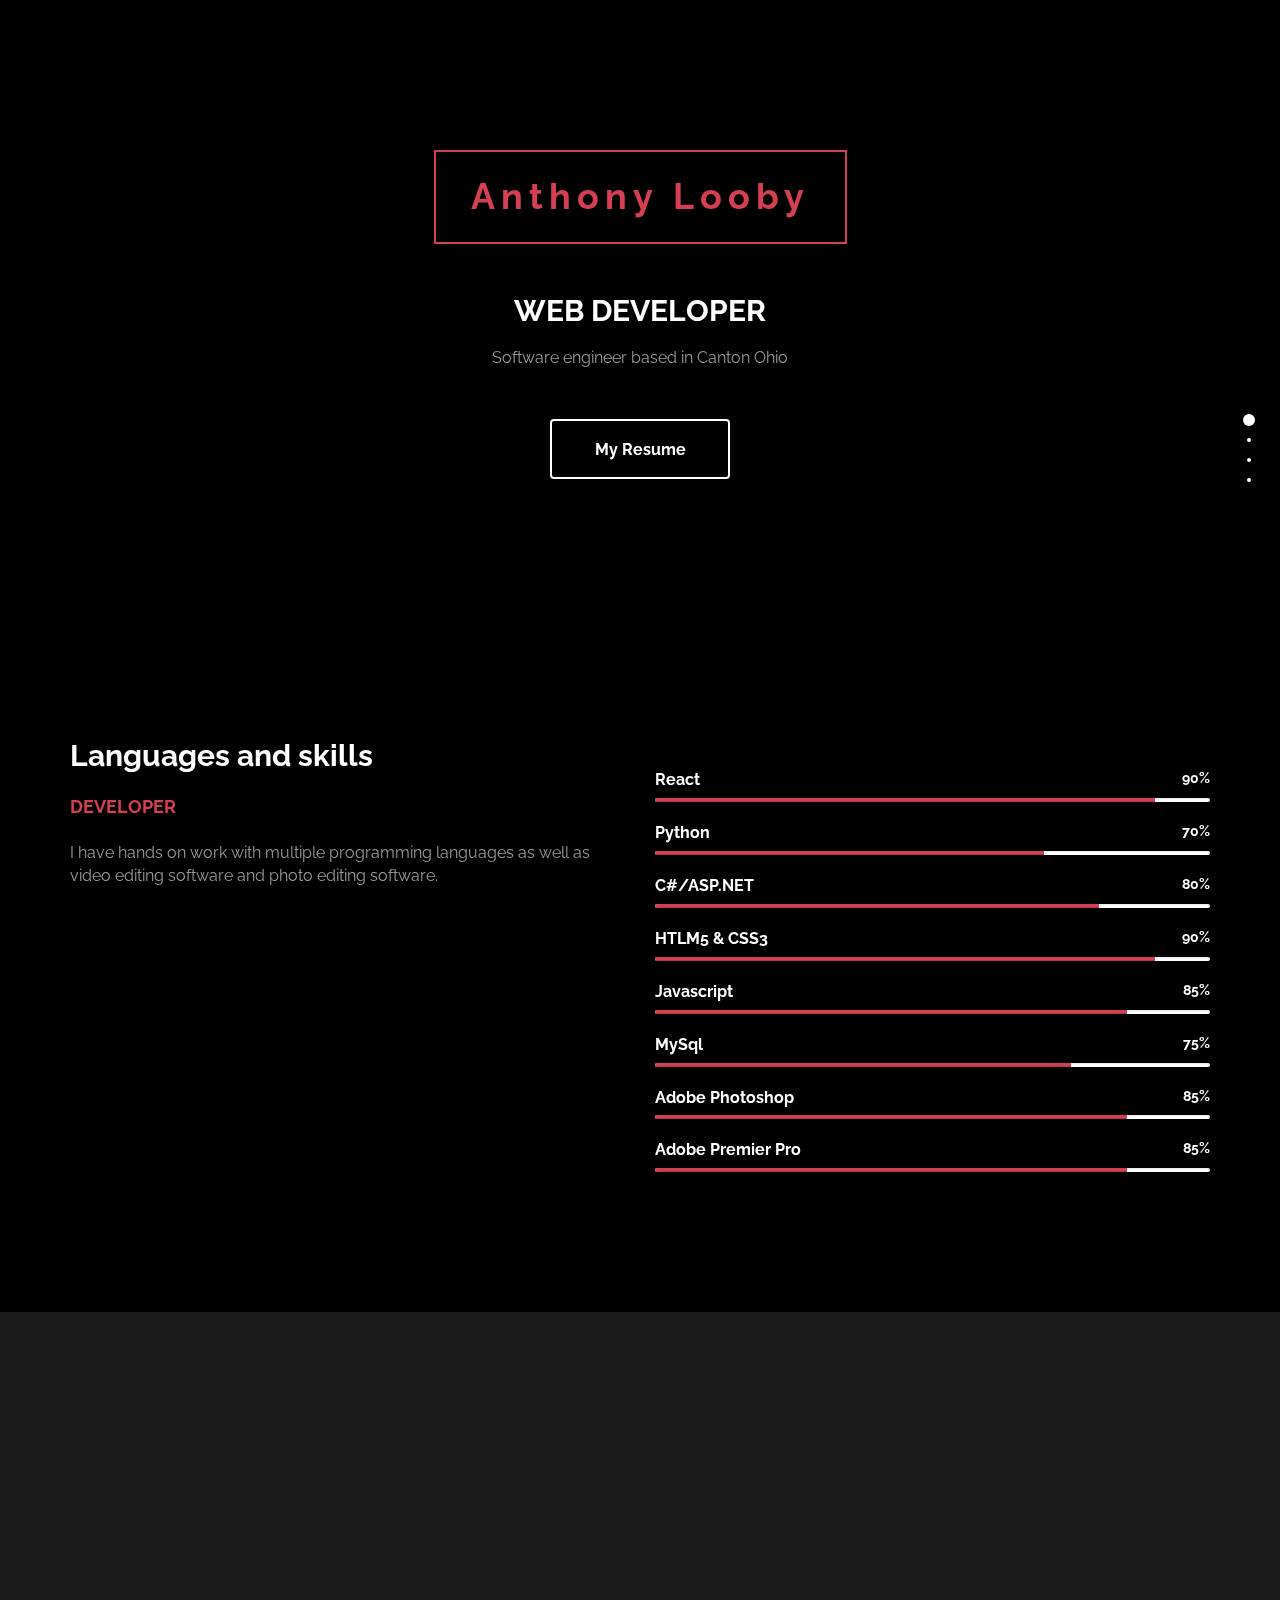
<file: docs/index.html>
<!DOCTYPE html>
<html lang="en">
	<head>
		<meta charset="utf-8">

		<title>Anthony Looby</title>
		<meta name="keywords" content="">
		<meta name="description" content="">
        <meta name="author" content="templatemo">
        
		<meta http-equiv="X-UA-Compatible" content="IE=Edge">
		<meta http-equiv="Content-Type" content="text/html; charset=UTF-8" />
		<meta name="viewport" content="width=device-width, initial-scale=1">

		<!-- animate -->
		<link rel="stylesheet" href="css/animate.min.css">
		<!-- bootstrap -->
		<link rel="stylesheet" href="css/bootstrap.min.css">
		<!-- font-awesome -->
		<link rel="stylesheet" href="css/font-awesome.min.css">
		<!-- google font -->
		<link href='http://fonts.googleapis.com/css?family=Raleway:400,300,700,800' rel='stylesheet' type='text/css'>
		<!-- fullpage -->
		<link rel="stylesheet" href="css/jquery.fullPage.css">
		<!-- custom -->
		<link rel="stylesheet" href="css/templatemo-style.css">

	</head>
	<body>

	<div id="fullpage">

		<!-- start home -->
		<div id="home" class="section">
			<div class="container">
				<div class="row">
					<div class="col-md-2"></div>
					<div class="col-md-8 wow fadeIn" data-wow-delay="0.9s">
						<h1>Anthony Looby</h1>
						<h2>WEB DEVELOPER</h2>
						<p>Software engineer based in Canton Ohio</p>
						<a href="images/anthony_looby_resume.pdf" class="btn btn-default smoothScroll wow fadeInUp" data-wow-delay="1s">My Resume</a>
					</div>
					<div class="col-md-2"></div>
				</div>
			</div>
		</div>
		<!-- end home -->


		<!-- start about -->
		<div id="about" class="section">
			<div class="container">
				<div class="row">
					<div class="col-md-6 col-xs-11 wow fadeInLeft" data-wow-delay="0.9s">
						<h2>Languages and skills</h2>
						<h4>DEVELOPER</h4>
						<p>I have hands on work with multiple programming languages as well as video editing software and photo editing software.</p>
					</div>
					<div class="col-md-6 col-xs-11 wow fadeInRight" data-wow-delay="0.9s">
						<span class="text-top">React <small>90%</small></span>
							<div class="progress">
								<div class="progress-bar progress-bar-danger" role="progressbar" aria-valuenow="60" aria-valuemin="0" aria-valuemax="100" style="width: 90%;"></div>
							</div>
						<span>Python <small>70%</small></span>
							<div class="progress">
								<div class="progress-bar progress-bar-danger" role="progressbar" aria-valuenow="70" aria-valuemin="0" aria-valuemax="100" style="width: 70%;"></div>
							</div>
						<span>C#/ASP.NET <small>80%</small></span>
							<div class="progress">
								<div class="progress-bar progress-bar-danger" role="progressbar" aria-valuenow="80" aria-valuemin="0" aria-valuemax="100" style="width: 80%;"></div>
							</div>
						<span>HTLM5 &AMP; CSS3 <small>90%</small></span>
							<div class="progress">
								<div class="progress-bar progress-bar-danger" role="progressbar" aria-valuenow="60" aria-valuemin="0" aria-valuemax="100" style="width: 90%;"></div>
							</div>
						<span>Javascript<small>85%</small></span>
							<div class="progress">
								<div class="progress-bar progress-bar-danger" role="progressbar" aria-valuenow="85" aria-valuemin="0" aria-valuemax="100" style="width: 85%;"></div>
							</div>
						<span>MySql<small>75%</small></span>
							<div class="progress">
								<div class="progress-bar progress-bar-danger" role="progressbar" aria-valuenow="75" aria-valuemin="0" aria-valuemax="100" style="width: 75%;"></div>
							</div>		
						<span>Adobe Photoshop<small>85%</small></span>
							<div class="progress">
								<div class="progress-bar progress-bar-danger" role="progressbar" aria-valuenow="60" aria-valuemin="0" aria-valuemax="100" style="width: 85%;"></div>
							</div>
						<span>Adobe Premier Pro<small>85%</small></span>
							<div class="progress">
								<div class="progress-bar progress-bar-danger" role="progressbar" aria-valuenow="85" aria-valuemin="0" aria-valuemax="100" style="width: 85%;"></div>
							</div>
					</div>
				</div>
			</div>
		</div>
		<!-- end about -->

		<!-- start portfolio -->
		<div id="portfolio" class="section">
		<div class="container">
			<div class="row">
				<div class="col-md-12">
					<h2 class="wow bounce">PORTFOLIO</h2>
				</div>
				<div class="col-md-4 col-xs-6 wow fadeIn" data-wow-delay="0.6s">
					<div class="portfolio-thumb">
						<img src="images/calorie.gif" class="img-responsive" alt="portfolio img">
						<h4><a href="https://github.com/Anthonylooby1/Calorie-Calculator" style="color: #D43F52;">Micronutrient Calculator</a></h4>
						<p>Calculates your micronutrient intake based on height, age, weight, gender, and lifestyle.</p>
					</div>
				</div>
				<div class="col-md-4 col-xs-6 wow fadeIn" data-wow-delay="0.6s">
					<div class="portfolio-thumb">
						<img src="images/slash.gif" class="img-responsive" alt="portfolio img">
						<h4><a href="https://github.com/LJR41/SlashBud" style="color: #D43F52;">SlashBud</a></h4>
						<p>Explore games on sale and create lists of your favorite games and characters.</p>
					</div>
				</div>
				<div class="col-md-4 col-xs-6 wow fadeIn" data-wow-delay="0.6s">
					<div class="portfolio-thumb">
						<img src="images/vend.gif" class="img-responsive" alt="portfolio img">
						<h4><a href="https://github.com/Anthonylooby1/LoginReg" style="color: #D43F52;">Vending Machine Interface</a></h4>
						<p>Admins can create products and users.</p>
						<p>Users can select products they need.</p>
					</div>
				</div>
			</div>
		</div>
	</div>
	<!-- end portfolio -->

		<!-- start contact -->
		<div id="contact" class="section">
			<div class="container">
				<div class="row">
					<div class="col-lg-5 col-lg-offset-1 col-md-6 wow fadeInUp" data-wow-delay="0.6s">
						<address>
							<p class="contact-title">CONTACT ME</p>
							<p><i class="fa fa-envelope-o"></i> anthonylooby1atgmail.com</p>
							<p><i class="fa fa-map-marker"></i>Canton, OH</p>
						</address>
					</div>
					<div class="col-lg-6 col-md-6 col-xs-10 wow fadeInUp" data-wow-delay="0.6s">
						<form role="form" method="post" action="https://formsubmit.co/anthonylooby1@gmail.com">
							<input name="input" type="text" class="form-control" id="name" placeholder="Your Name">
							<input name="email" type="email" class="form-control" id="email" placeholder="Your Email">
							<textarea name="textarea" rows="5" class="form-control" id="message" placeholder="Your Message"></textarea>
							<input name="send" type="submit" class="form-control" id="send" value="SEND ME">
						</form>
					</div>
					<div class="col-md-1 col-sm-1"></div>
				</div>
			</div>
		</div>
		<!-- end contact -->

		<!-- start footer -->
		<footer>
			<div class="container">
				<div class="row">
					<div class="col-md-12 wow fadeIn" data-wow-delay="0.9s">
						<hr>
						<ul class="social-icon">
							<li><a href="https://www.instagram.com/ihateanthonylooby/" class="fa fa-instagram"></a></li>
							<li><a href="https://github.com/Anthonylooby1" class="fa fa-github"></a></li>
							<li><a href="https://www.linkedin.com/in/anthony-looby-949a5127a/" class="fa fa-linkedin"></a></li>
						</ul>
					</div>
				</div>
			</div>
		</footer>
		<!-- end footer -->

	</div>

		<!-- jQuery -->
		<script src="js/jquery.js"></script>
		<!-- bootstrap -->
		<script src="js/bootstrap.min.js"></script>
		<!-- fullpage -->
		<script src="js/jquery.fullPage.js"></script>
		<!-- smoothScroll -->
		<script src="js/smoothscroll.js"></script>
		<!-- wow -->
		<script src="js/wow.min.js"></script>
		<!-- text rotater -->
		<script src="js/jquery.simple-text-rotator.js"></script>
		<!-- custom -->
		<script src="js/custom.js"></script>

	</body>
</html>
</file>
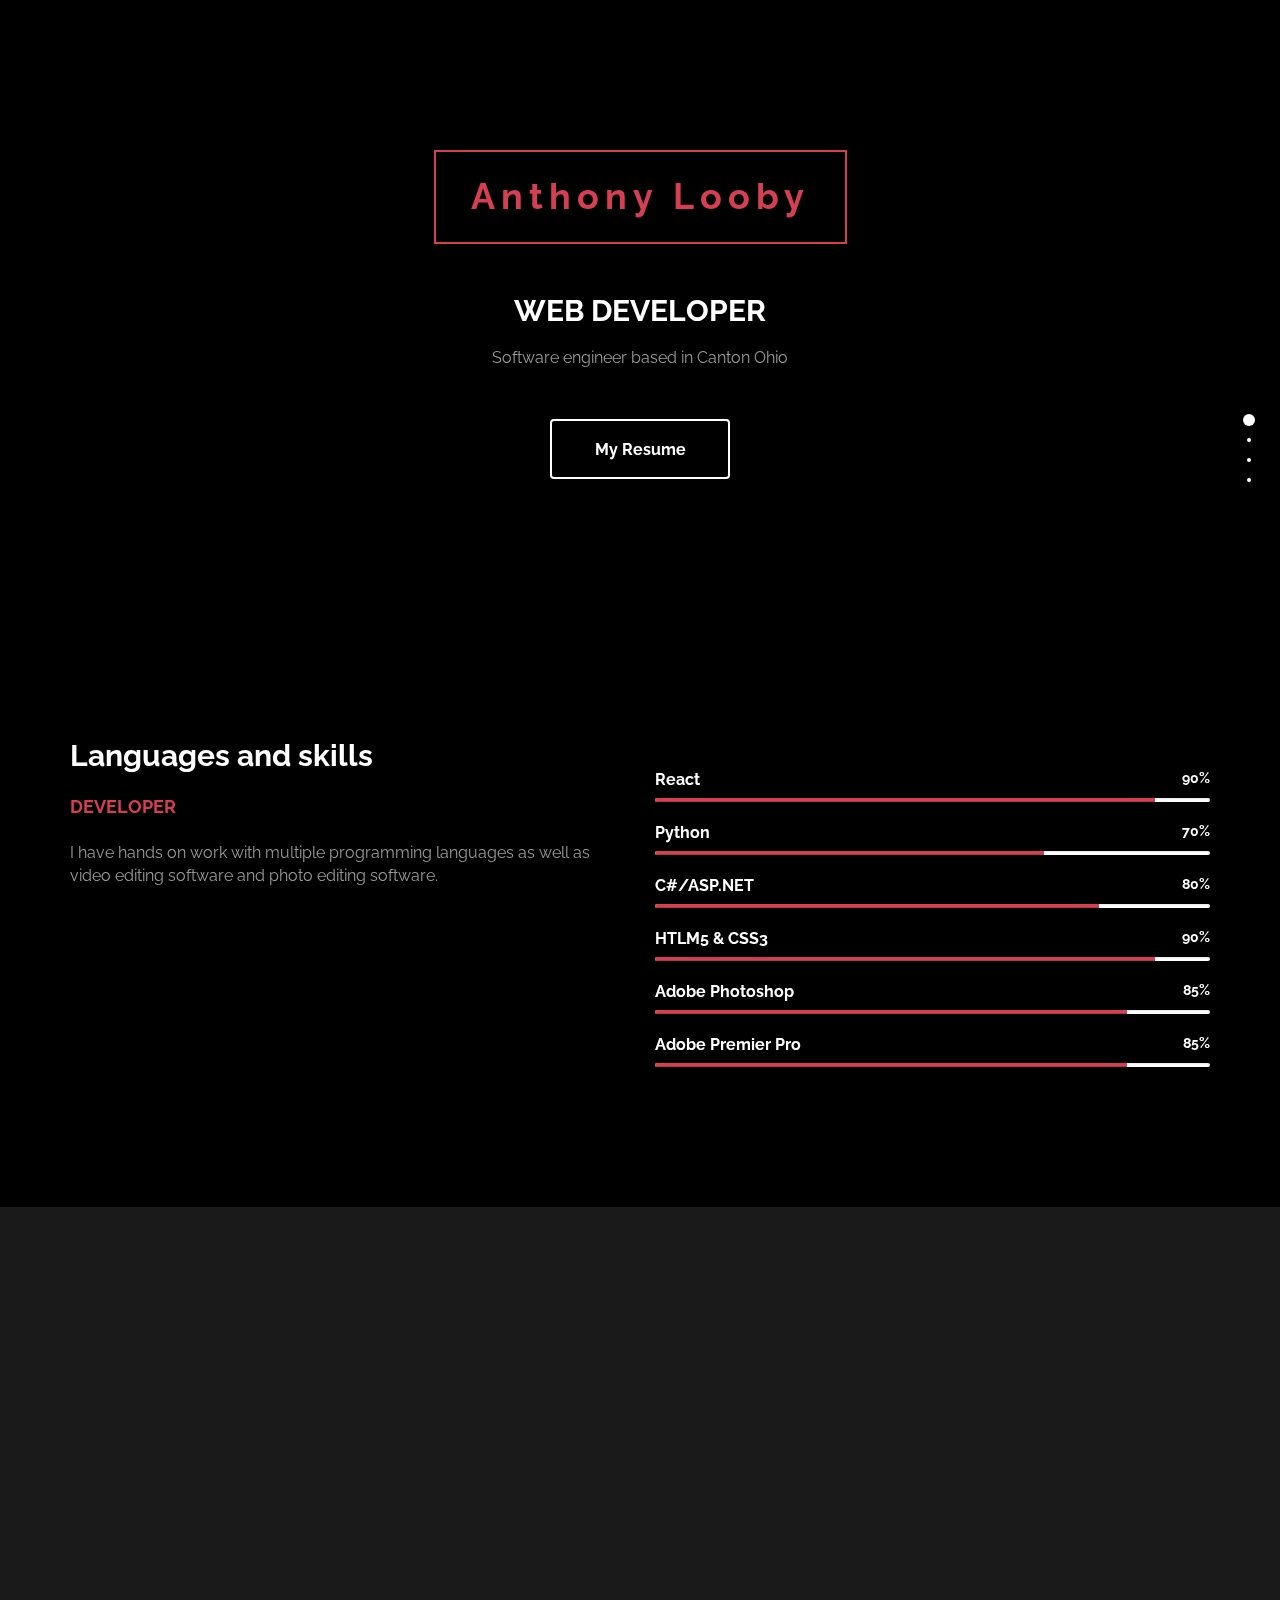
<file: personal_portfolio/index.html>
<!DOCTYPE html>
<html lang="en">
	<head>
		<meta charset="utf-8">

		<title>Anthony Looby</title>
		<meta name="keywords" content="">
		<meta name="description" content="">
        <meta name="author" content="templatemo">
        
		<meta http-equiv="X-UA-Compatible" content="IE=Edge">
		<meta http-equiv="Content-Type" content="text/html; charset=UTF-8" />
		<meta name="viewport" content="width=device-width, initial-scale=1">

		<!-- animate -->
		<link rel="stylesheet" href="css/animate.min.css">
		<!-- bootstrap -->
		<link rel="stylesheet" href="css/bootstrap.min.css">
		<!-- font-awesome -->
		<link rel="stylesheet" href="css/font-awesome.min.css">
		<!-- google font -->
		<link href='http://fonts.googleapis.com/css?family=Raleway:400,300,700,800' rel='stylesheet' type='text/css'>
		<!-- fullpage -->
		<link rel="stylesheet" href="css/jquery.fullPage.css">
		<!-- custom -->
		<link rel="stylesheet" href="css/templatemo-style.css">

	</head>
	<body>

	<div id="fullpage">

		<!-- start home -->
		<div id="home" class="section">
			<div class="container">
				<div class="row">
					<div class="col-md-2"></div>
					<div class="col-md-8 wow fadeIn" data-wow-delay="0.9s">
						<h1>Anthony Looby</h1>
						<h2>WEB DEVELOPER</h2>
						<p>Software engineer based in Canton Ohio</p>
						<a href="images/anthony_looby_resume.pdf" class="btn btn-default smoothScroll wow fadeInUp" data-wow-delay="1s">My Resume</a>
					</div>
					<div class="col-md-2"></div>
				</div>
			</div>
		</div>
		<!-- end home -->


		<!-- start about -->
		<div id="about" class="section">
			<div class="container">
				<div class="row">
					<div class="col-md-6 col-xs-11 wow fadeInLeft" data-wow-delay="0.9s">
						<h2>Languages and skills</h2>
						<h4>DEVELOPER</h4>
						<p>I have hands on work with multiple programming languages as well as video editing software and photo editing software.</p>
					</div>
					<div class="col-md-6 col-xs-11 wow fadeInRight" data-wow-delay="0.9s">
						<span class="text-top">React <small>90%</small></span>
							<div class="progress">
								<div class="progress-bar progress-bar-danger" role="progressbar" aria-valuenow="60" aria-valuemin="0" aria-valuemax="100" style="width: 90%;"></div>
							</div>
						<span>Python <small>70%</small></span>
							<div class="progress">
								<div class="progress-bar progress-bar-danger" role="progressbar" aria-valuenow="70" aria-valuemin="0" aria-valuemax="100" style="width: 70%;"></div>
							</div>
						<span>C#/ASP.NET <small>80%</small></span>
							<div class="progress">
								<div class="progress-bar progress-bar-danger" role="progressbar" aria-valuenow="80" aria-valuemin="0" aria-valuemax="100" style="width: 80%;"></div>
							</div>
						<span>HTLM5 &AMP; CSS3 <small>90%</small></span>
							<div class="progress">
								<div class="progress-bar progress-bar-danger" role="progressbar" aria-valuenow="60" aria-valuemin="0" aria-valuemax="100" style="width: 90%;"></div>
							</div>
						<span>Adobe Photoshop<small>85%</small></span>
							<div class="progress">
								<div class="progress-bar progress-bar-danger" role="progressbar" aria-valuenow="60" aria-valuemin="0" aria-valuemax="100" style="width: 85%;"></div>
							</div>
						<span>Adobe Premier Pro<small>85%</small></span>
							<div class="progress">
								<div class="progress-bar progress-bar-danger" role="progressbar" aria-valuenow="85" aria-valuemin="0" aria-valuemax="100" style="width: 85%;"></div>
							</div>
					</div>
				</div>
			</div>
		</div>
		<!-- end about -->

		<!-- start portfolio -->
		<div id="portfolio" class="section">
		<div class="container">
			<div class="row">
				<div class="col-md-12">
					<h2 class="wow bounce">PORTFOLIO</h2>
				</div>
				<div class="col-md-4 col-xs-6 wow fadeIn" data-wow-delay="0.6s">
					<div class="portfolio-thumb">
						<img src="images/calorie.gif" class="img-responsive" alt="portfolio img">
						<h4>Micronutrient Calculator</h4>
						<p>Calculates your micronutrient intake based on height, age, weight, gender, and lifestyle.</p>
					</div>
				</div>
				<div class="col-md-4 col-xs-6 wow fadeIn" data-wow-delay="0.6s">
					<div class="portfolio-thumb">
						<img src="images/slash.gif" class="img-responsive" alt="portfolio img">
						<h4>SlashBud</h4>
						<p>Explore games on sale and create lists of your favorite games and characters.</p>
					</div>
				</div>
				<div class="col-md-4 col-xs-6 wow fadeIn" data-wow-delay="0.6s">
					<div class="portfolio-thumb">
						<img src="images/vend.gif" class="img-responsive" alt="portfolio img">
						<h4>Vending Machine Interface</h4>
						<p>Admins can create products and users.</p>
						<p>Users can select products they need.</p>
					</div>
				</div>
			</div>
		</div>
	</div>
	<!-- end portfolio -->

		<!-- start contact -->
		<div id="contact" class="section">
			<div class="container">
				<div class="row">
					<div class="col-lg-5 col-lg-offset-1 col-md-6 wow fadeInUp" data-wow-delay="0.6s">
						<address>
							<p class="contact-title">CONTACT ME</p>
							<p><i class="fa fa-phone"></i> 330-915-0572</p>
							<p><i class="fa fa-envelope-o"></i> anthonylooby1@gmail.com</p>
							<p><i class="fa fa-map-marker"></i>Canton, OH</p>
						</address>
					</div>
					<div class="col-lg-6 col-md-6 col-xs-10 wow fadeInUp" data-wow-delay="0.6s">
						<form role="form" method="post" action="https://formsubmit.co/anthonylooby1@gmail.com">
							<input name="input" type="text" class="form-control" id="name" placeholder="Your Name">
							<input name="email" type="email" class="form-control" id="email" placeholder="Your Email">
							<textarea name="textarea" rows="5" class="form-control" id="message" placeholder="Your Message"></textarea>
							<input name="send" type="submit" class="form-control" id="send" value="SEND ME">
						</form>
					</div>
					<div class="col-md-1 col-sm-1"></div>
				</div>
			</div>
		</div>
		<!-- end contact -->

		<!-- start footer -->
		<footer>
			<div class="container">
				<div class="row">
					<div class="col-md-12 wow fadeIn" data-wow-delay="0.9s">
						<hr>
						<ul class="social-icon">
							<li><a href="https://www.instagram.com/ihateanthonylooby/" class="fa fa-instagram"></a></li>
							<li><a href="https://github.com/Anthonylooby1" class="fa fa-github"></a></li>
							<li><a href="https://www.linkedin.com/in/anthony-looby-949a5127a/" class="fa fa-linkedin"></a></li>
						</ul>
					</div>
				</div>
			</div>
		</footer>
		<!-- end footer -->

	</div>

		<!-- jQuery -->
		<script src="js/jquery.js"></script>
		<!-- bootstrap -->
		<script src="js/bootstrap.min.js"></script>
		<!-- fullpage -->
		<script src="js/jquery.fullPage.js"></script>
		<!-- smoothScroll -->
		<script src="js/smoothscroll.js"></script>
		<!-- wow -->
		<script src="js/wow.min.js"></script>
		<!-- text rotater -->
		<script src="js/jquery.simple-text-rotator.js"></script>
		<!-- custom -->
		<script src="js/custom.js"></script>

	</body>
</html>
</file>
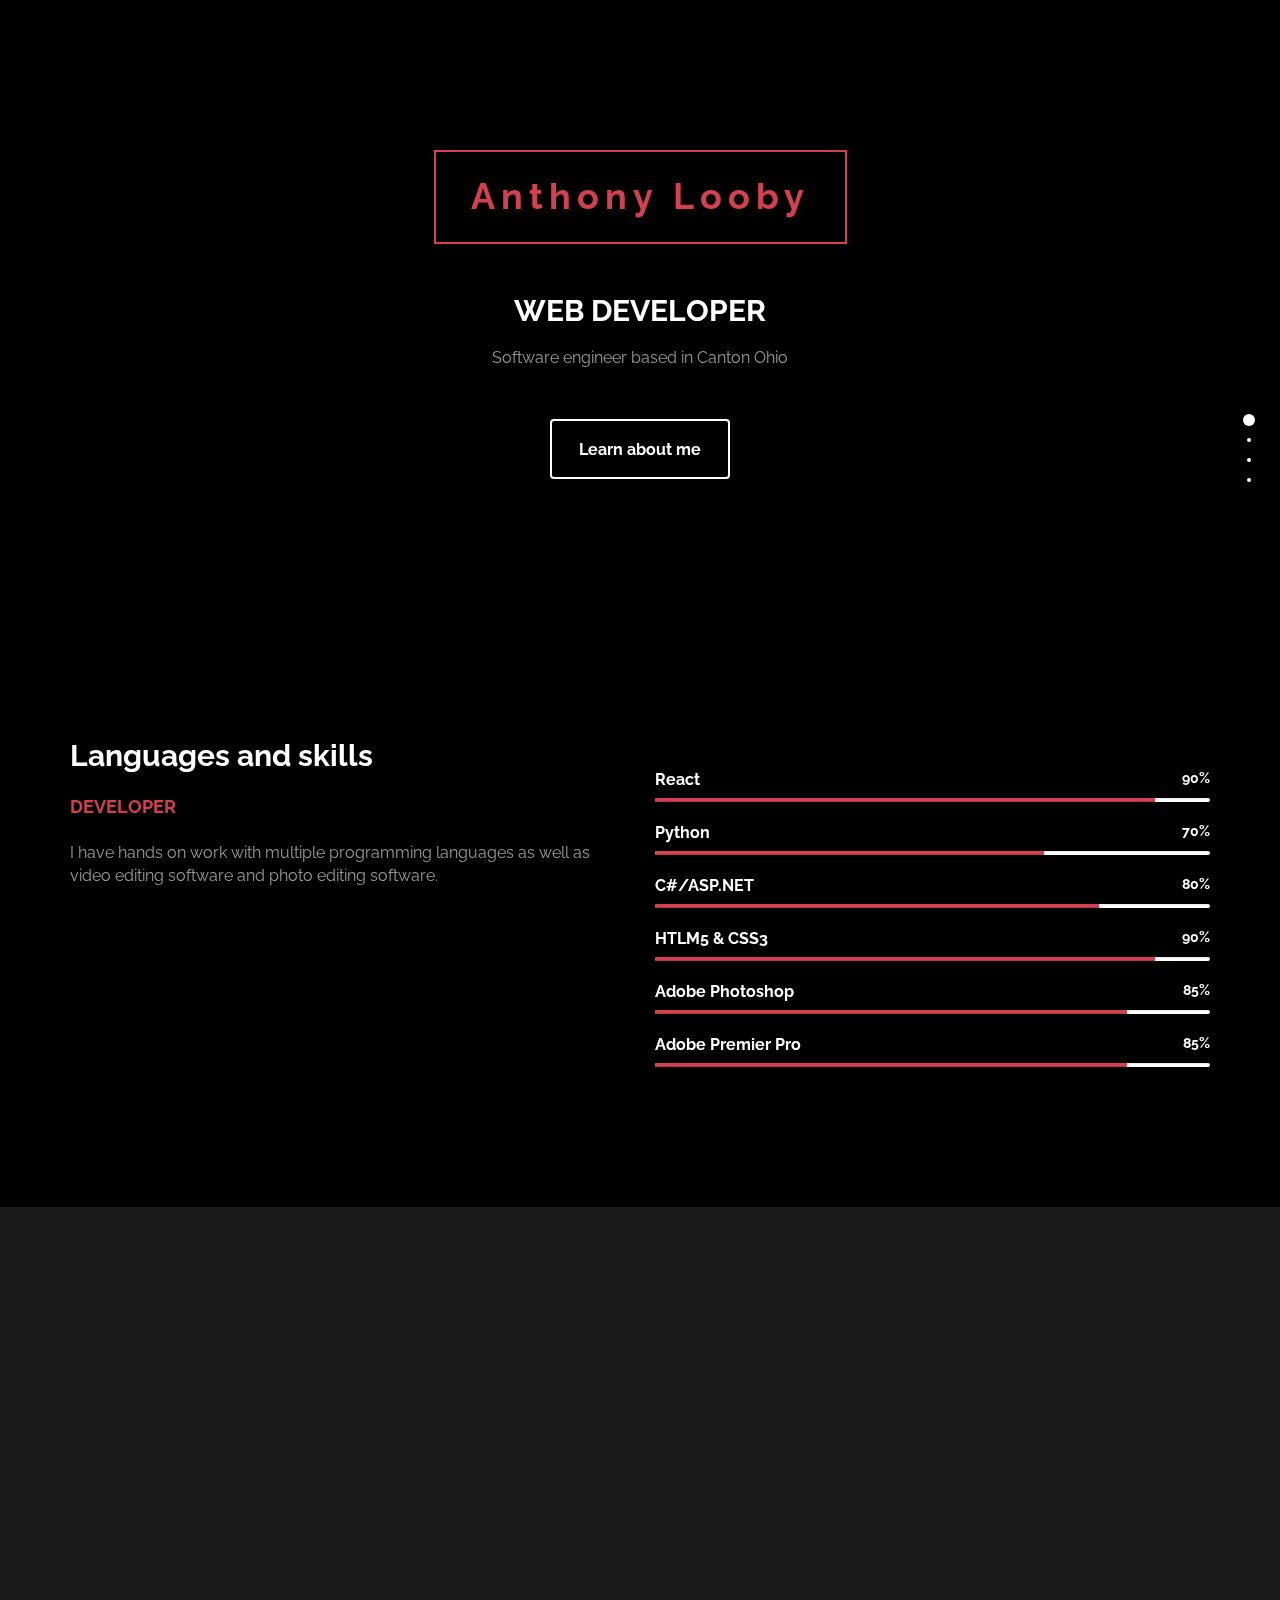
<file: templatemo_458_lavish/index.html>
<!DOCTYPE html>
<html lang="en">
	<head>
		<meta charset="utf-8">

		<title>Anthony Looby</title>
		<meta name="keywords" content="">
		<meta name="description" content="">
        <meta name="author" content="templatemo">
        
		<meta http-equiv="X-UA-Compatible" content="IE=Edge">
		<meta http-equiv="Content-Type" content="text/html; charset=UTF-8" />
		<meta name="viewport" content="width=device-width, initial-scale=1">

		<!-- animate -->
		<link rel="stylesheet" href="css/animate.min.css">
		<!-- bootstrap -->
		<link rel="stylesheet" href="css/bootstrap.min.css">
		<!-- font-awesome -->
		<link rel="stylesheet" href="css/font-awesome.min.css">
		<!-- google font -->
		<link href='http://fonts.googleapis.com/css?family=Raleway:400,300,700,800' rel='stylesheet' type='text/css'>
		<!-- fullpage -->
		<link rel="stylesheet" href="css/jquery.fullPage.css">
		<!-- custom -->
		<link rel="stylesheet" href="css/templatemo-style.css">

	</head>
	<body>

	<div id="fullpage">

		<!-- start home -->
		<div id="home" class="section">
			<div class="container">
				<div class="row">
					<div class="col-md-2"></div>
					<div class="col-md-8 wow fadeIn" data-wow-delay="0.9s">
						<h1>Anthony Looby</h1>
						<h2>WEB DEVELOPER</h2>
						<p>Software engineer based in Canton Ohio</p>
						<a href="#portfolio" class="btn btn-default smoothScroll wow fadeInUp" data-wow-delay="1s">Learn about me</a>
					</div>
					<div class="col-md-2"></div>
				</div>
			</div>
		</div>
		<!-- end home -->


		<!-- start about -->
		<div id="about" class="section">
			<div class="container">
				<div class="row">
					<div class="col-md-6 col-xs-11 wow fadeInLeft" data-wow-delay="0.9s">
						<h2>Languages and skills</h2>
						<h4>DEVELOPER</h4>
						<p>I have hands on work with multiple programming languages as well as video editing software and photo editing software.</p>
					</div>
					<div class="col-md-6 col-xs-11 wow fadeInRight" data-wow-delay="0.9s">
						<span class="text-top">React <small>90%</small></span>
							<div class="progress">
								<div class="progress-bar progress-bar-danger" role="progressbar" aria-valuenow="60" aria-valuemin="0" aria-valuemax="100" style="width: 90%;"></div>
							</div>
						<span>Python <small>70%</small></span>
							<div class="progress">
								<div class="progress-bar progress-bar-danger" role="progressbar" aria-valuenow="70" aria-valuemin="0" aria-valuemax="100" style="width: 70%;"></div>
							</div>
						<span>C#/ASP.NET <small>80%</small></span>
							<div class="progress">
								<div class="progress-bar progress-bar-danger" role="progressbar" aria-valuenow="80" aria-valuemin="0" aria-valuemax="100" style="width: 80%;"></div>
							</div>
						<span>HTLM5 &AMP; CSS3 <small>90%</small></span>
							<div class="progress">
								<div class="progress-bar progress-bar-danger" role="progressbar" aria-valuenow="60" aria-valuemin="0" aria-valuemax="100" style="width: 90%;"></div>
							</div>
						<span>Adobe Photoshop<small>85%</small></span>
							<div class="progress">
								<div class="progress-bar progress-bar-danger" role="progressbar" aria-valuenow="60" aria-valuemin="0" aria-valuemax="100" style="width: 85%;"></div>
							</div>
						<span>Adobe Premier Pro<small>85%</small></span>
							<div class="progress">
								<div class="progress-bar progress-bar-danger" role="progressbar" aria-valuenow="85" aria-valuemin="0" aria-valuemax="100" style="width: 85%;"></div>
							</div>
					</div>
				</div>
			</div>
		</div>
		<!-- end about -->

		<!-- start portfolio -->
		<div id="portfolio" class="section">
		<div class="container">
			<div class="row">
				<div class="col-md-12">
					<h2 class="wow bounce">PORTFOLIO</h2>
				</div>
				<div class="col-md-4 col-xs-6 wow fadeIn" data-wow-delay="0.6s">
					<div class="portfolio-thumb">
						<img src="images/calorie.gif" class="img-responsive" alt="portfolio img">
						<h4>Micronutrient Calculator</h4>
						<p>Calculates your micronutrient intake based on height, age, weight, gender, and lifestyle.</p>
					</div>
				</div>
				<div class="col-md-4 col-xs-6 wow fadeIn" data-wow-delay="0.6s">
					<div class="portfolio-thumb">
						<img src="images/slash.gif" class="img-responsive" alt="portfolio img">
						<h4>SlashBud</h4>
						<p>Explore games on sale and create lists of your favorite games and characters.</p>
					</div>
				</div>
				<div class="col-md-4 col-xs-6 wow fadeIn" data-wow-delay="0.6s">
					<div class="portfolio-thumb">
						<img src="images/vend.gif" class="img-responsive" alt="portfolio img">
						<h4>Vending Machine Interface</h4>
						<p>Admins can create products and users.</p>
						<p>Users can select products they need.</p>
					</div>
				</div>
			</div>
		</div>
	</div>
	<!-- end portfolio -->

		<!-- start contact -->
		<div id="contact" class="section">
			<div class="container">
				<div class="row">
					<div class="col-lg-5 col-lg-offset-1 col-md-6 wow fadeInUp" data-wow-delay="0.6s">
						<address>
							<p class="contact-title">CONTACT ME</p>
							<p><i class="fa fa-phone"></i> 330-915-0572</p>
							<p><i class="fa fa-envelope-o"></i> anthonylooby1@gmail.com</p>
							<p><i class="fa fa-map-marker"></i>Canton, OH</p>
						</address>
					</div>
					<div class="col-lg-6 col-md-6 col-xs-10 wow fadeInUp" data-wow-delay="0.6s">
						<form role="form" method="post" action="https://formsubmit.co/anthonylooby1@gmail.com">
							<input name="input" type="text" class="form-control" id="name" placeholder="Your Name">
							<input name="email" type="email" class="form-control" id="email" placeholder="Your Email">
							<textarea name="textarea" rows="5" class="form-control" id="message" placeholder="Your Message"></textarea>
							<input name="send" type="submit" class="form-control" id="send" value="SEND ME">
						</form>
					</div>
					<div class="col-md-1 col-sm-1"></div>
				</div>
			</div>
		</div>
		<!-- end contact -->

		<!-- start footer -->
		<footer>
			<div class="container">
				<div class="row">
					<div class="col-md-12 wow fadeIn" data-wow-delay="0.9s">
						<hr>
						<ul class="social-icon">
							<li><a href="https://www.instagram.com/ihateanthonylooby/" class="fa fa-instagram"></a></li>
							<li><a href="https://github.com/Anthonylooby1" class="fa fa-github"></a></li>
							<li><a href="https://www.linkedin.com/in/anthony-looby-949a5127a/" class="fa fa-linkedin"></a></li>
						</ul>
					</div>
				</div>
			</div>
		</footer>
		<!-- end footer -->

	</div>

		<!-- jQuery -->
		<script src="js/jquery.js"></script>
		<!-- bootstrap -->
		<script src="js/bootstrap.min.js"></script>
		<!-- fullpage -->
		<script src="js/jquery.fullPage.js"></script>
		<!-- smoothScroll -->
		<script src="js/smoothscroll.js"></script>
		<!-- wow -->
		<script src="js/wow.min.js"></script>
		<!-- text rotater -->
		<script src="js/jquery.simple-text-rotator.js"></script>
		<!-- custom -->
		<script src="js/custom.js"></script>

	</body>
</html>
</file>
<file: docs/css/templatemo-style.css>
/*

Lavish HTML CSS Template

https://templatemo.com/tm-458-lavish
		
*/

body
{
	background: #000000;
	color: #999;
	font-family: 'Raleway', sans-serif;
	font-size: 16px;
	font-weight: 400;
}

/* start all section */
#home,
#home .fp-slide,
#home .fp-tableCell,

#work,
#work .fp-slide,
#work .fp-tableCell,

#about,
#about .fp-slide,
#about .fp-tableCell,

#contact,
#contact .fp-slide,
#contact .fp-tableCell,

#portfolio,
#portfolio .fp-slide,
#portfolio .fp-tableCell,

footer,
footer .fp-slide,
footer .fp-tableCell
{
    height: auto !important;
}

/* end all section */

/* start all heading */
h1,h2,h3,h4,h5
    {
        color: #ffffff;
        font-weight: bold;
    }
/* end all heading */

/* start all section */
#work, #about, #portfolio, #contact
    {
        padding-top: 100px;
        padding-bottom: 120px;
    }
/* end all section */

/* start simpletextrotator */
.rotating {
  display: inline-block;
  -webkit-transform-style: preserve-3d;
  -moz-transform-style: preserve-3d;
  -ms-transform-style: preserve-3d;
  -o-transform-style: preserve-3d;
  transform-style: preserve-3d;
  -webkit-transform: rotateX(0) rotateY(0) rotateZ(0);
  -moz-transform: rotateX(0) rotateY(0) rotateZ(0);
  -ms-transform: rotateX(0) rotateY(0) rotateZ(0);
  -o-transform: rotateX(0) rotateY(0) rotateZ(0);
  transform: rotateX(0) rotateY(0) rotateZ(0);
  -webkit-transition: 0.5s;
  -moz-transition: 0.5s;
  -ms-transition: 0.5s;
  -o-transition: 0.5s;
  transition: 0.5s;
  -webkit-transform-origin-x: 50%;
}

.rotating.flip {
  position: relative;
}

.rotating .front, .rotating .back {
  left: 0;
  top: 0;
  -webkit-backface-visibility: hidden;
  -moz-backface-visibility: hidden;
  -ms-backface-visibility: hidden;
  -o-backface-visibility: hidden;
  backface-visibility: hidden;
}

.rotating .front {
  position: absolute;
  display: inline-block;
  -webkit-transform: translate3d(0,0,1px);
  -moz-transform: translate3d(0,0,1px);
  -ms-transform: translate3d(0,0,1px);
  -o-transform: translate3d(0,0,1px);
  transform: translate3d(0,0,1px);
}

.rotating.flip .front {
  z-index: 1;
}

.rotating .back {
  display: block;
  opacity: 0;
}

.rotating.spin {
  -webkit-transform: rotate(360deg) scale(0);
  -moz-transform: rotate(360deg) scale(0);
  -ms-transform: rotate(360deg) scale(0);
  -o-transform: rotate(360deg) scale(0);
  transform: rotate(360deg) scale(0);
}

.rotating.flip .back {
  z-index: 2;
  display: block;
  opacity: 1;
  
  -webkit-transform: rotateY(180deg) translate3d(0,0,0);
  -moz-transform: rotateY(180deg) translate3d(0,0,0);
  -ms-transform: rotateY(180deg) translate3d(0,0,0);
  -o-transform: rotateY(180deg) translate3d(0,0,0);
  transform: rotateY(180deg) translate3d(0,0,0);
}

.rotating.flip.up .back {
  -webkit-transform: rotateX(180deg) translate3d(0,0,0);
  -moz-transform: rotateX(180deg) translate3d(0,0,0);
  -ms-transform: rotateX(180deg) translate3d(0,0,0);
  -o-transform: rotateX(180deg) translate3d(0,0,0);
  transform: rotateX(180deg) translate3d(0,0,0);
}

.rotating.flip.cube .front {
  -webkit-transform: translate3d(0,0,100px) scale(0.9,0.9);
  -moz-transform: translate3d(0,0,100px) scale(0.85,0.85);
  -ms-transform: translate3d(0,0,100px) scale(0.85,0.85);
  -o-transform: translate3d(0,0,100px) scale(0.85,0.85);
  transform: translate3d(0,0,100px) scale(0.85,0.85);
}

.rotating.flip.cube .back {
  -webkit-transform: rotateY(180deg) translate3d(0,0,100px) scale(0.9,0.9);
  -moz-transform: rotateY(180deg) translate3d(0,0,100px) scale(0.85,0.85);
  -ms-transform: rotateY(180deg) translate3d(0,0,100px) scale(0.85,0.85);
  -o-transform: rotateY(180deg) translate3d(0,0,100px) scale(0.85,0.85);
  transform: rotateY(180deg) translate3d(0,0,100px) scale(0.85,0.85);
}

.rotating.flip.cube.up .back {
  -webkit-transform: rotateX(180deg) translate3d(0,0,100px) scale(0.9,0.9);
  -moz-transform: rotateX(180deg) translate3d(0,0,100px) scale(0.85,0.85);
  -ms-transform: rotateX(180deg) translate3d(0,0,100px) scale(0.85,0.85);
  -o-transform: rotateX(180deg) translate3d(0,0,100px) scale(0.85,0.85);
  transform: rotateX(180deg) translate3d(0,0,100px) scale(0.85,0.85);
}
/* end simpletextrotator */

/* start home */       
#home
	{
        /* background: url('../images/home-bg.jpg'); */
        background-size: cover;
        background-repeat: no-repeat;
        padding-top: 120px;
        padding-bottom: 140px;
        text-align: center;
	}
#home h1
    {
        border: 2px solid #D43F52;
        color: #D43F52;
        display: inline-block;
        letter-spacing: 6px;
        padding: 25px 35px;
        margin: 30px 0;
    }
#home h2
    {
        padding-bottom: 10px;
    }
#home .btn
    {
        background: transparent;
        border: 2px solid #ffffff;
        color: #ffffff;
        font-size: 16px;
        font-weight: bold;
        width: 180px;
        height: 60px;
        margin-top: 40px;
        padding-top: 18px;
        transition: all 0.4s ease-in-out;
    }
#home .btn:hover
    {
        background: #D43F52;
        border-color: transparent;
    }
/* end home */

/* start work */
#work
    {
        background: #1a1a1a;
    }
#work h2
    {
        text-align: center;
    }

#work .media
    {
      margin-top: 30px;
    }
	
#work .media .fa
    {
        border: 2px solid #ffffff;
        border-radius: 50%;
        color: #D43F52;
        font-size: 24px;
        margin-right: 24px;
        width: 60px;
        height: 60px;
        line-height: 55px;
        text-align: center;
        vertical-align: middle;
        transition: all 0.4s ease-in;
    }
#work .media .fa:hover
    {
        background: #ffffff;
        cursor: pointer;
    }
#work .media .media-heading
    {
        font-weight: 600;
        font-size: 20px;
        padding-bottom: 10px;
    }
/* end work */

/* start about */
#about h4
    {
        padding: 15px 0;
		color: #D43F52;
    }
#about .progress
    {
        border-radius: 4px;
        background: #ffffff;
        height: 4px;
    }
#about .progress .progress-bar-danger
    {
        background: #D43F52;
    }
#about .text-top
    {
        padding-top: 50px;
    }
#about span
    {
        color: #ffffff;
        font-weight: bold;
        display: block;
        padding-bottom: 6px;
    }
#about small
    {
        font-weight: bold;
        float: right;
    }
/* end about */

/* start portfolio */
#portfolio
    {
        background: #1a1a1a;
        text-align: center;
    }
#portfolio h2
    {
        padding-bottom: 30px;
    }
#portfolio .portfolio-thumb
    {
        overflow: hidden;
        position: relative;
        margin-bottom: 30px;
    }

#portfolio .portfolio-thumb:hover .portfolio-overlay
    {
        cursor: pointer;
        opacity: 0.8;
        transform: scale(0.9);
    }


/* end portfolio */

/* start contact */

#contact address
    {
      padding-bottom: 18px;
    }
	
#contact .contact-title
    {
		font-size: 24px;
		font-weight: bold;
        padding-bottom: 20px;
		color: #ffffff;
    }
#contact .fa
    {
        border: 2px solid #ffffff;
        border-radius: 50%;
        color: #D43F52;
        width: 50px;
        height: 50px;
        line-height: 45px;
        text-align: center;
        margin-right: 20px;
    }
#contact .form-control
    {
        background: transparent;
        border: 2px solid #999;
        border-radius: 0;
        box-shadow: none;
        color: #ffffff;
        margin-bottom: 20px;
    }
#contact input
    {
        height: 50px;
    }
#contact input[type="submit"]
    {
        background: #D43F52;
        border: 2px solid transparent;
        color: #ffffff;
        font-weight: bold;
        transition: all 0.4s ease-in-out;
    }
#contact input[type="submit"]:hover
    {
        background: #ffffff;
        color: #D43F52;
    }
/* end contact */

/* start footer */
footer
    {
        border-top: 1px solid #090909;
        text-align: center;
        padding-top: 40px;
        padding-bottom: 20px;
    }
footer hr
    {
        width: 100px;
    }
/* end footer */

/* start social icon */
.social-icon
    {
        position: relative;
        padding: 0;
        margin: 0;
    }
.social-icon li
    {
        display: inline-block;
        list-style: none;
    }
.social-icon li a
    {
        border-radius: 50%;
        color: #606060;
        text-decoration: none;
        transition: all 0.4s ease-in-out;
        text-align: center;
        margin-right: 10px;
    }
.social-icon li a:hover
    {
        color: #D43F52;
    }
/* end social icon */
</file>
<file: personal_portfolio/css/templatemo-style.css>
/*

Lavish HTML CSS Template

https://templatemo.com/tm-458-lavish
		
*/

body
{
	background: #000000;
	color: #999;
	font-family: 'Raleway', sans-serif;
	font-size: 16px;
	font-weight: 400;
}

/* start all section */
#home,
#home .fp-slide,
#home .fp-tableCell,

#work,
#work .fp-slide,
#work .fp-tableCell,

#about,
#about .fp-slide,
#about .fp-tableCell,

#contact,
#contact .fp-slide,
#contact .fp-tableCell,

#portfolio,
#portfolio .fp-slide,
#portfolio .fp-tableCell,

footer,
footer .fp-slide,
footer .fp-tableCell
{
    height: auto !important;
}

/* end all section */

/* start all heading */
h1,h2,h3,h4,h5
    {
        color: #ffffff;
        font-weight: bold;
    }
/* end all heading */

/* start all section */
#work, #about, #portfolio, #contact
    {
        padding-top: 100px;
        padding-bottom: 120px;
    }
/* end all section */

/* start simpletextrotator */
.rotating {
  display: inline-block;
  -webkit-transform-style: preserve-3d;
  -moz-transform-style: preserve-3d;
  -ms-transform-style: preserve-3d;
  -o-transform-style: preserve-3d;
  transform-style: preserve-3d;
  -webkit-transform: rotateX(0) rotateY(0) rotateZ(0);
  -moz-transform: rotateX(0) rotateY(0) rotateZ(0);
  -ms-transform: rotateX(0) rotateY(0) rotateZ(0);
  -o-transform: rotateX(0) rotateY(0) rotateZ(0);
  transform: rotateX(0) rotateY(0) rotateZ(0);
  -webkit-transition: 0.5s;
  -moz-transition: 0.5s;
  -ms-transition: 0.5s;
  -o-transition: 0.5s;
  transition: 0.5s;
  -webkit-transform-origin-x: 50%;
}

.rotating.flip {
  position: relative;
}

.rotating .front, .rotating .back {
  left: 0;
  top: 0;
  -webkit-backface-visibility: hidden;
  -moz-backface-visibility: hidden;
  -ms-backface-visibility: hidden;
  -o-backface-visibility: hidden;
  backface-visibility: hidden;
}

.rotating .front {
  position: absolute;
  display: inline-block;
  -webkit-transform: translate3d(0,0,1px);
  -moz-transform: translate3d(0,0,1px);
  -ms-transform: translate3d(0,0,1px);
  -o-transform: translate3d(0,0,1px);
  transform: translate3d(0,0,1px);
}

.rotating.flip .front {
  z-index: 1;
}

.rotating .back {
  display: block;
  opacity: 0;
}

.rotating.spin {
  -webkit-transform: rotate(360deg) scale(0);
  -moz-transform: rotate(360deg) scale(0);
  -ms-transform: rotate(360deg) scale(0);
  -o-transform: rotate(360deg) scale(0);
  transform: rotate(360deg) scale(0);
}

.rotating.flip .back {
  z-index: 2;
  display: block;
  opacity: 1;
  
  -webkit-transform: rotateY(180deg) translate3d(0,0,0);
  -moz-transform: rotateY(180deg) translate3d(0,0,0);
  -ms-transform: rotateY(180deg) translate3d(0,0,0);
  -o-transform: rotateY(180deg) translate3d(0,0,0);
  transform: rotateY(180deg) translate3d(0,0,0);
}

.rotating.flip.up .back {
  -webkit-transform: rotateX(180deg) translate3d(0,0,0);
  -moz-transform: rotateX(180deg) translate3d(0,0,0);
  -ms-transform: rotateX(180deg) translate3d(0,0,0);
  -o-transform: rotateX(180deg) translate3d(0,0,0);
  transform: rotateX(180deg) translate3d(0,0,0);
}

.rotating.flip.cube .front {
  -webkit-transform: translate3d(0,0,100px) scale(0.9,0.9);
  -moz-transform: translate3d(0,0,100px) scale(0.85,0.85);
  -ms-transform: translate3d(0,0,100px) scale(0.85,0.85);
  -o-transform: translate3d(0,0,100px) scale(0.85,0.85);
  transform: translate3d(0,0,100px) scale(0.85,0.85);
}

.rotating.flip.cube .back {
  -webkit-transform: rotateY(180deg) translate3d(0,0,100px) scale(0.9,0.9);
  -moz-transform: rotateY(180deg) translate3d(0,0,100px) scale(0.85,0.85);
  -ms-transform: rotateY(180deg) translate3d(0,0,100px) scale(0.85,0.85);
  -o-transform: rotateY(180deg) translate3d(0,0,100px) scale(0.85,0.85);
  transform: rotateY(180deg) translate3d(0,0,100px) scale(0.85,0.85);
}

.rotating.flip.cube.up .back {
  -webkit-transform: rotateX(180deg) translate3d(0,0,100px) scale(0.9,0.9);
  -moz-transform: rotateX(180deg) translate3d(0,0,100px) scale(0.85,0.85);
  -ms-transform: rotateX(180deg) translate3d(0,0,100px) scale(0.85,0.85);
  -o-transform: rotateX(180deg) translate3d(0,0,100px) scale(0.85,0.85);
  transform: rotateX(180deg) translate3d(0,0,100px) scale(0.85,0.85);
}
/* end simpletextrotator */

/* start home */       
#home
	{
        /* background: url('../images/home-bg.jpg'); */
        background-size: cover;
        background-repeat: no-repeat;
        padding-top: 120px;
        padding-bottom: 140px;
        text-align: center;
	}
#home h1
    {
        border: 2px solid #D43F52;
        color: #D43F52;
        display: inline-block;
        letter-spacing: 6px;
        padding: 25px 35px;
        margin: 30px 0;
    }
#home h2
    {
        padding-bottom: 10px;
    }
#home .btn
    {
        background: transparent;
        border: 2px solid #ffffff;
        color: #ffffff;
        font-size: 16px;
        font-weight: bold;
        width: 180px;
        height: 60px;
        margin-top: 40px;
        padding-top: 18px;
        transition: all 0.4s ease-in-out;
    }
#home .btn:hover
    {
        background: #D43F52;
        border-color: transparent;
    }
/* end home */

/* start work */
#work
    {
        background: #1a1a1a;
    }
#work h2
    {
        text-align: center;
    }

#work .media
    {
      margin-top: 30px;
    }
	
#work .media .fa
    {
        border: 2px solid #ffffff;
        border-radius: 50%;
        color: #D43F52;
        font-size: 24px;
        margin-right: 24px;
        width: 60px;
        height: 60px;
        line-height: 55px;
        text-align: center;
        vertical-align: middle;
        transition: all 0.4s ease-in;
    }
#work .media .fa:hover
    {
        background: #ffffff;
        cursor: pointer;
    }
#work .media .media-heading
    {
        font-weight: 600;
        font-size: 20px;
        padding-bottom: 10px;
    }
/* end work */

/* start about */
#about h4
    {
        padding: 15px 0;
		color: #D43F52;
    }
#about .progress
    {
        border-radius: 4px;
        background: #ffffff;
        height: 4px;
    }
#about .progress .progress-bar-danger
    {
        background: #D43F52;
    }
#about .text-top
    {
        padding-top: 50px;
    }
#about span
    {
        color: #ffffff;
        font-weight: bold;
        display: block;
        padding-bottom: 6px;
    }
#about small
    {
        font-weight: bold;
        float: right;
    }
/* end about */

/* start portfolio */
#portfolio
    {
        background: #1a1a1a;
        text-align: center;
    }
#portfolio h2
    {
        padding-bottom: 30px;
    }
#portfolio .portfolio-thumb
    {
        overflow: hidden;
        position: relative;
        margin-bottom: 30px;
    }

#portfolio .portfolio-thumb:hover .portfolio-overlay
    {
        cursor: pointer;
        opacity: 0.8;
        transform: scale(0.9);
    }


/* end portfolio */

/* start contact */

#contact address
    {
      padding-bottom: 18px;
    }
	
#contact .contact-title
    {
		font-size: 24px;
		font-weight: bold;
        padding-bottom: 20px;
		color: #ffffff;
    }
#contact .fa
    {
        border: 2px solid #ffffff;
        border-radius: 50%;
        color: #D43F52;
        width: 50px;
        height: 50px;
        line-height: 45px;
        text-align: center;
        margin-right: 20px;
    }
#contact .form-control
    {
        background: transparent;
        border: 2px solid #999;
        border-radius: 0;
        box-shadow: none;
        color: #ffffff;
        margin-bottom: 20px;
    }
#contact input
    {
        height: 50px;
    }
#contact input[type="submit"]
    {
        background: #D43F52;
        border: 2px solid transparent;
        color: #ffffff;
        font-weight: bold;
        transition: all 0.4s ease-in-out;
    }
#contact input[type="submit"]:hover
    {
        background: #ffffff;
        color: #D43F52;
    }
/* end contact */

/* start footer */
footer
    {
        border-top: 1px solid #090909;
        text-align: center;
        padding-top: 40px;
        padding-bottom: 20px;
    }
footer hr
    {
        width: 100px;
    }
/* end footer */

/* start social icon */
.social-icon
    {
        position: relative;
        padding: 0;
        margin: 0;
    }
.social-icon li
    {
        display: inline-block;
        list-style: none;
    }
.social-icon li a
    {
        border-radius: 50%;
        color: #606060;
        text-decoration: none;
        transition: all 0.4s ease-in-out;
        text-align: center;
        margin-right: 10px;
    }
.social-icon li a:hover
    {
        color: #D43F52;
    }
/* end social icon */
</file>
<file: templatemo_458_lavish/css/templatemo-style.css>
/*

Lavish HTML CSS Template

https://templatemo.com/tm-458-lavish
		
*/

body
{
	background: #000000;
	color: #999;
	font-family: 'Raleway', sans-serif;
	font-size: 16px;
	font-weight: 400;
}

/* start all section */
#home,
#home .fp-slide,
#home .fp-tableCell,

#work,
#work .fp-slide,
#work .fp-tableCell,

#about,
#about .fp-slide,
#about .fp-tableCell,

#contact,
#contact .fp-slide,
#contact .fp-tableCell,

#portfolio,
#portfolio .fp-slide,
#portfolio .fp-tableCell,

footer,
footer .fp-slide,
footer .fp-tableCell
{
    height: auto !important;
}

/* end all section */

/* start all heading */
h1,h2,h3,h4,h5
    {
        color: #ffffff;
        font-weight: bold;
    }
/* end all heading */

/* start all section */
#work, #about, #portfolio, #contact
    {
        padding-top: 100px;
        padding-bottom: 120px;
    }
/* end all section */

/* start simpletextrotator */
.rotating {
  display: inline-block;
  -webkit-transform-style: preserve-3d;
  -moz-transform-style: preserve-3d;
  -ms-transform-style: preserve-3d;
  -o-transform-style: preserve-3d;
  transform-style: preserve-3d;
  -webkit-transform: rotateX(0) rotateY(0) rotateZ(0);
  -moz-transform: rotateX(0) rotateY(0) rotateZ(0);
  -ms-transform: rotateX(0) rotateY(0) rotateZ(0);
  -o-transform: rotateX(0) rotateY(0) rotateZ(0);
  transform: rotateX(0) rotateY(0) rotateZ(0);
  -webkit-transition: 0.5s;
  -moz-transition: 0.5s;
  -ms-transition: 0.5s;
  -o-transition: 0.5s;
  transition: 0.5s;
  -webkit-transform-origin-x: 50%;
}

.rotating.flip {
  position: relative;
}

.rotating .front, .rotating .back {
  left: 0;
  top: 0;
  -webkit-backface-visibility: hidden;
  -moz-backface-visibility: hidden;
  -ms-backface-visibility: hidden;
  -o-backface-visibility: hidden;
  backface-visibility: hidden;
}

.rotating .front {
  position: absolute;
  display: inline-block;
  -webkit-transform: translate3d(0,0,1px);
  -moz-transform: translate3d(0,0,1px);
  -ms-transform: translate3d(0,0,1px);
  -o-transform: translate3d(0,0,1px);
  transform: translate3d(0,0,1px);
}

.rotating.flip .front {
  z-index: 1;
}

.rotating .back {
  display: block;
  opacity: 0;
}

.rotating.spin {
  -webkit-transform: rotate(360deg) scale(0);
  -moz-transform: rotate(360deg) scale(0);
  -ms-transform: rotate(360deg) scale(0);
  -o-transform: rotate(360deg) scale(0);
  transform: rotate(360deg) scale(0);
}

.rotating.flip .back {
  z-index: 2;
  display: block;
  opacity: 1;
  
  -webkit-transform: rotateY(180deg) translate3d(0,0,0);
  -moz-transform: rotateY(180deg) translate3d(0,0,0);
  -ms-transform: rotateY(180deg) translate3d(0,0,0);
  -o-transform: rotateY(180deg) translate3d(0,0,0);
  transform: rotateY(180deg) translate3d(0,0,0);
}

.rotating.flip.up .back {
  -webkit-transform: rotateX(180deg) translate3d(0,0,0);
  -moz-transform: rotateX(180deg) translate3d(0,0,0);
  -ms-transform: rotateX(180deg) translate3d(0,0,0);
  -o-transform: rotateX(180deg) translate3d(0,0,0);
  transform: rotateX(180deg) translate3d(0,0,0);
}

.rotating.flip.cube .front {
  -webkit-transform: translate3d(0,0,100px) scale(0.9,0.9);
  -moz-transform: translate3d(0,0,100px) scale(0.85,0.85);
  -ms-transform: translate3d(0,0,100px) scale(0.85,0.85);
  -o-transform: translate3d(0,0,100px) scale(0.85,0.85);
  transform: translate3d(0,0,100px) scale(0.85,0.85);
}

.rotating.flip.cube .back {
  -webkit-transform: rotateY(180deg) translate3d(0,0,100px) scale(0.9,0.9);
  -moz-transform: rotateY(180deg) translate3d(0,0,100px) scale(0.85,0.85);
  -ms-transform: rotateY(180deg) translate3d(0,0,100px) scale(0.85,0.85);
  -o-transform: rotateY(180deg) translate3d(0,0,100px) scale(0.85,0.85);
  transform: rotateY(180deg) translate3d(0,0,100px) scale(0.85,0.85);
}

.rotating.flip.cube.up .back {
  -webkit-transform: rotateX(180deg) translate3d(0,0,100px) scale(0.9,0.9);
  -moz-transform: rotateX(180deg) translate3d(0,0,100px) scale(0.85,0.85);
  -ms-transform: rotateX(180deg) translate3d(0,0,100px) scale(0.85,0.85);
  -o-transform: rotateX(180deg) translate3d(0,0,100px) scale(0.85,0.85);
  transform: rotateX(180deg) translate3d(0,0,100px) scale(0.85,0.85);
}
/* end simpletextrotator */

/* start home */       
#home
	{
        /* background: url('../images/home-bg.jpg'); */
        background-size: cover;
        background-repeat: no-repeat;
        padding-top: 120px;
        padding-bottom: 140px;
        text-align: center;
	}
#home h1
    {
        border: 2px solid #D43F52;
        color: #D43F52;
        display: inline-block;
        letter-spacing: 6px;
        padding: 25px 35px;
        margin: 30px 0;
    }
#home h2
    {
        padding-bottom: 10px;
    }
#home .btn
    {
        background: transparent;
        border: 2px solid #ffffff;
        color: #ffffff;
        font-size: 16px;
        font-weight: bold;
        width: 180px;
        height: 60px;
        margin-top: 40px;
        padding-top: 18px;
        transition: all 0.4s ease-in-out;
    }
#home .btn:hover
    {
        background: #D43F52;
        border-color: transparent;
    }
/* end home */

/* start work */
#work
    {
        background: #1a1a1a;
    }
#work h2
    {
        text-align: center;
    }

#work .media
    {
      margin-top: 30px;
    }
	
#work .media .fa
    {
        border: 2px solid #ffffff;
        border-radius: 50%;
        color: #D43F52;
        font-size: 24px;
        margin-right: 24px;
        width: 60px;
        height: 60px;
        line-height: 55px;
        text-align: center;
        vertical-align: middle;
        transition: all 0.4s ease-in;
    }
#work .media .fa:hover
    {
        background: #ffffff;
        cursor: pointer;
    }
#work .media .media-heading
    {
        font-weight: 600;
        font-size: 20px;
        padding-bottom: 10px;
    }
/* end work */

/* start about */
#about h4
    {
        padding: 15px 0;
		color: #D43F52;
    }
#about .progress
    {
        border-radius: 4px;
        background: #ffffff;
        height: 4px;
    }
#about .progress .progress-bar-danger
    {
        background: #D43F52;
    }
#about .text-top
    {
        padding-top: 50px;
    }
#about span
    {
        color: #ffffff;
        font-weight: bold;
        display: block;
        padding-bottom: 6px;
    }
#about small
    {
        font-weight: bold;
        float: right;
    }
/* end about */

/* start portfolio */
#portfolio
    {
        background: #1a1a1a;
        text-align: center;
    }
#portfolio h2
    {
        padding-bottom: 30px;
    }
#portfolio .portfolio-thumb
    {
        overflow: hidden;
        position: relative;
        margin-bottom: 30px;
    }

#portfolio .portfolio-thumb:hover .portfolio-overlay
    {
        cursor: pointer;
        opacity: 0.8;
        transform: scale(0.9);
    }


/* end portfolio */

/* start contact */

#contact address
    {
      padding-bottom: 18px;
    }
	
#contact .contact-title
    {
		font-size: 24px;
		font-weight: bold;
        padding-bottom: 20px;
		color: #ffffff;
    }
#contact .fa
    {
        border: 2px solid #ffffff;
        border-radius: 50%;
        color: #D43F52;
        width: 50px;
        height: 50px;
        line-height: 45px;
        text-align: center;
        margin-right: 20px;
    }
#contact .form-control
    {
        background: transparent;
        border: 2px solid #999;
        border-radius: 0;
        box-shadow: none;
        color: #ffffff;
        margin-bottom: 20px;
    }
#contact input
    {
        height: 50px;
    }
#contact input[type="submit"]
    {
        background: #D43F52;
        border: 2px solid transparent;
        color: #ffffff;
        font-weight: bold;
        transition: all 0.4s ease-in-out;
    }
#contact input[type="submit"]:hover
    {
        background: #ffffff;
        color: #D43F52;
    }
/* end contact */

/* start footer */
footer
    {
        border-top: 1px solid #090909;
        text-align: center;
        padding-top: 40px;
        padding-bottom: 20px;
    }
footer hr
    {
        width: 100px;
    }
/* end footer */

/* start social icon */
.social-icon
    {
        position: relative;
        padding: 0;
        margin: 0;
    }
.social-icon li
    {
        display: inline-block;
        list-style: none;
    }
.social-icon li a
    {
        border-radius: 50%;
        color: #606060;
        text-decoration: none;
        transition: all 0.4s ease-in-out;
        text-align: center;
        margin-right: 10px;
    }
.social-icon li a:hover
    {
        color: #D43F52;
    }
/* end social icon */
</file>
